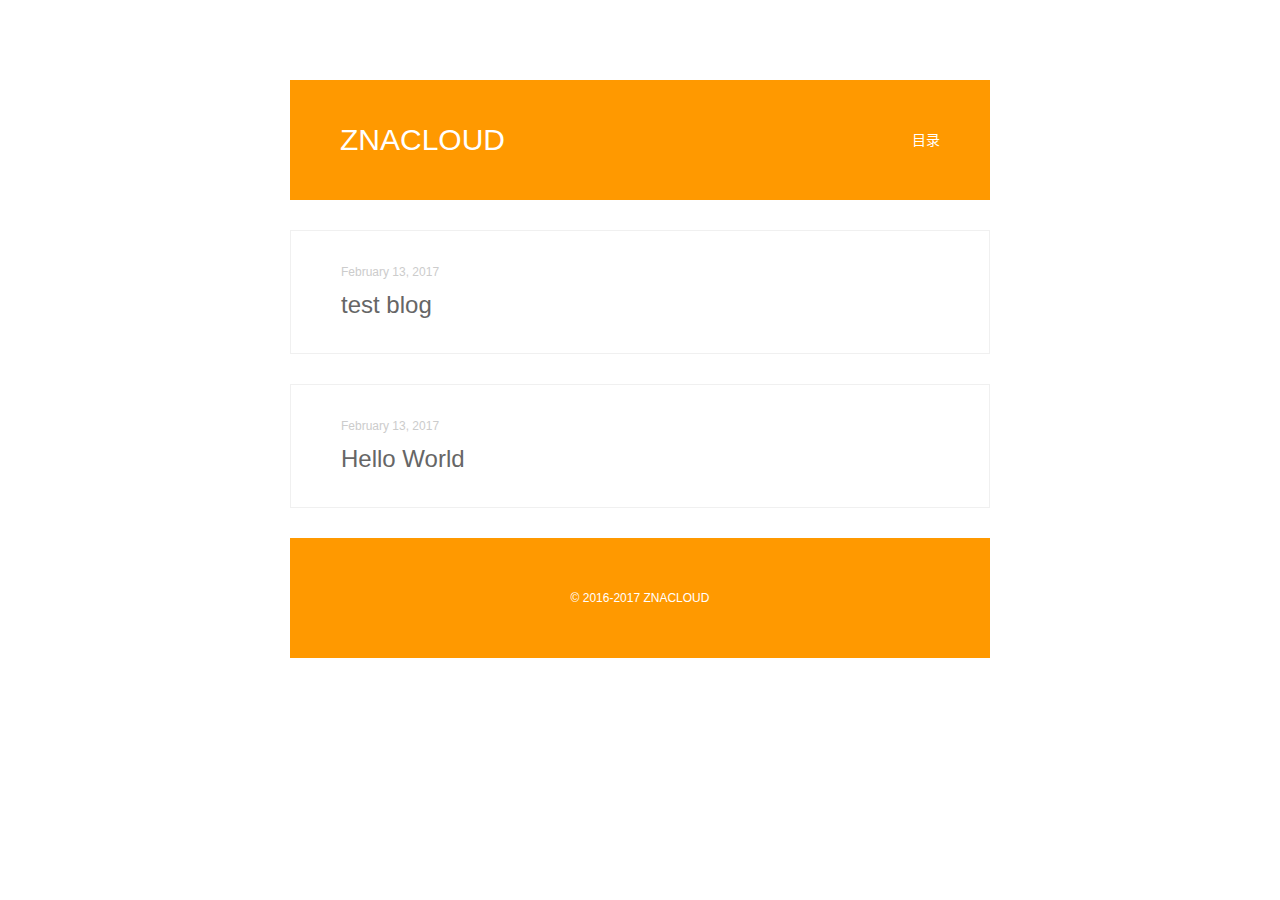
<file: archives/index.html>
<!DOCTYPE html><html lang="zh-CN"><head><meta charset="utf-8"><meta http-equiv="X-UA-Compatible" content="IE=edge"><meta name="viewport" content="width=device-width, initial-scale=1"><meta name="author" content="ZNACLOUD"><meta name="description" conauthortent="Codec for Life"><link rel="alternative" href="/atom.xml" title="ZNACLOUD" type="application/atom+xml"><link rel="icon" href="/favicon.png"><title>ZNACLOUD</title><link rel="stylesheet" href="/css/main.css"><link rel="stylesheet" href="/js/fancybox/jquery.fancybox.min.css"><!--[if lt IE 9]><script>(function(a,b){a="abbr article aside audio bdi canvas data datalist details dialog figcaption figure footer header hgroup main mark meter nav output progress section summary template time video".split(" ");for(b=a.length-1;b>=0;b--)document.createElement(a[b])})()</script><![endif]--><script src="/js/jquery-3.1.1.min.js"></script><script src="/js/fancybox/jquery.fancybox.min.js"></script></head><body style="opacity:0;"><header class="head"><h1 class="head-title u-fl"><a href="/">ZNACLOUD</a></h1><nav class="head-nav u-fr"><ul class="head-nav__list"><li class="head-nav__item"><a class="head-nav__link" href="/archives">目录</a></li></ul></nav></header><main class="main"><article class="post"><header class="post__head archive"><a href="/2017/02/13/test-blog/"><time class="post__time" datetime="2017-02-13T09:41:07.000Z">February 13, 2017</time></a><h1 class="post__title archive"><a href="/2017/02/13/test-blog/">test blog</a></h1></header></article><article class="post"><header class="post__head archive"><a href="/2017/02/13/hello-world/"><time class="post__time" datetime="2017-02-13T08:03:48.157Z">February 13, 2017</time></a><h1 class="post__title archive"><a href="/2017/02/13/hello-world/">Hello World</a></h1></header></article></main><footer class="foot"><div class="foot-copy">&copy; 2016-2017 ZNACLOUD</div></footer><script src="/js/scroller.js"></script><script src="/js/main.js"></script></body></html>
</file>
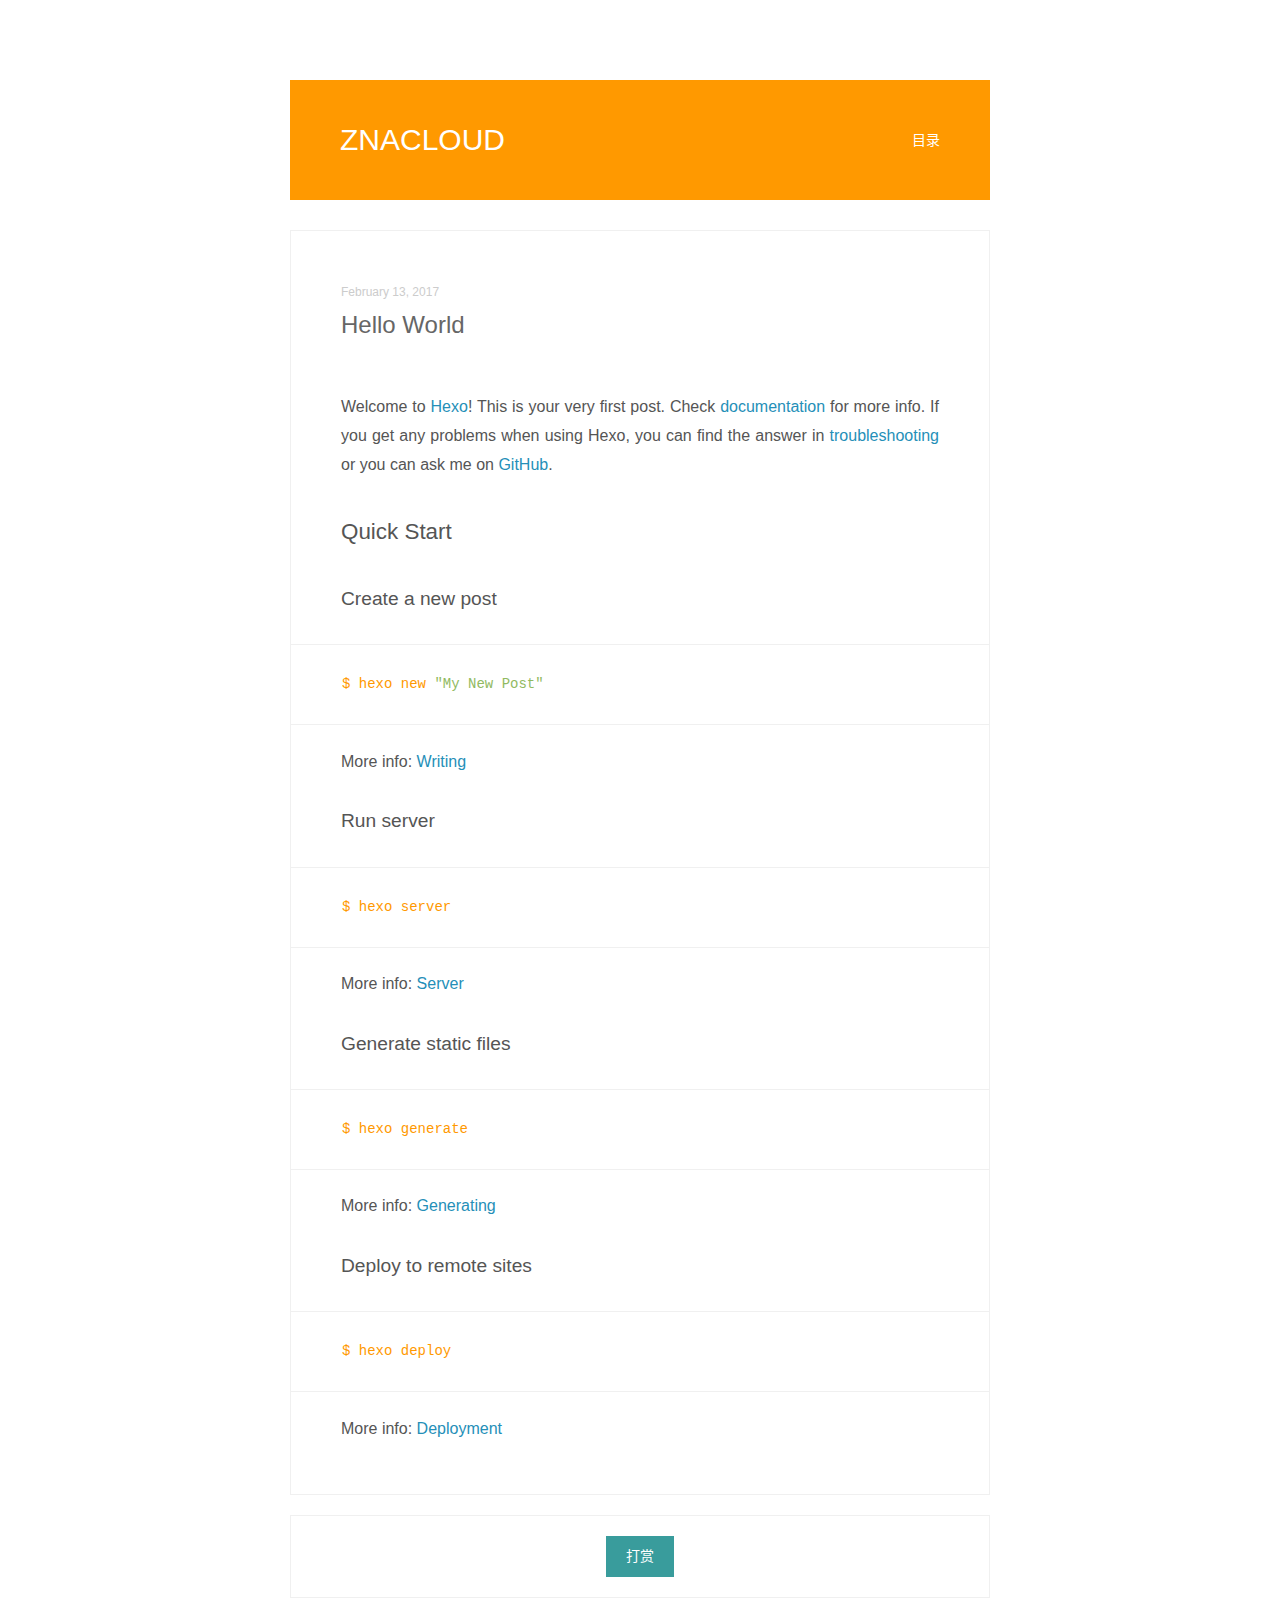
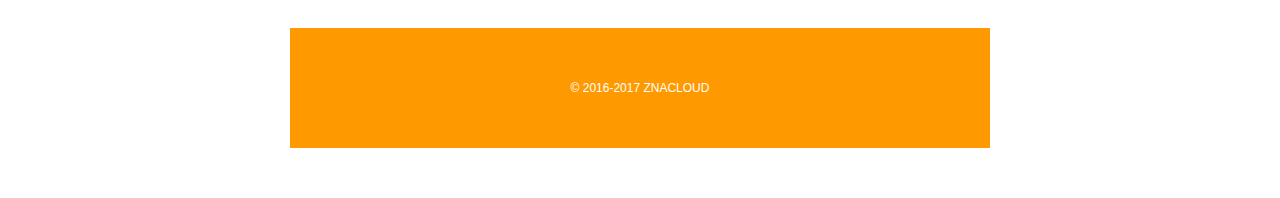
<file: 2017/02/13/hello-world/index.html>
<!DOCTYPE html><html lang="zh-CN"><head><meta charset="utf-8"><meta http-equiv="X-UA-Compatible" content="IE=edge"><meta name="viewport" content="width=device-width, initial-scale=1"><meta name="author" content="ZNACLOUD"><meta name="description" conauthortent="Codec for Life"><link rel="alternative" href="/atom.xml" title="ZNACLOUD" type="application/atom+xml"><link rel="icon" href="/favicon.png"><title>Hello World - ZNACLOUD</title><link rel="stylesheet" href="/css/main.css"><link rel="stylesheet" href="/js/fancybox/jquery.fancybox.min.css"><!--[if lt IE 9]><script>(function(a,b){a="abbr article aside audio bdi canvas data datalist details dialog figcaption figure footer header hgroup main mark meter nav output progress section summary template time video".split(" ");for(b=a.length-1;b>=0;b--)document.createElement(a[b])})()</script><![endif]--><script src="/js/jquery-3.1.1.min.js"></script><script src="/js/fancybox/jquery.fancybox.min.js"></script></head><body style="opacity:0;"><header class="head"><h1 class="head-title u-fl"><a href="/">ZNACLOUD</a></h1><nav class="head-nav u-fr"><ul class="head-nav__list"><li class="head-nav__item"><a class="head-nav__link" href="/archives">目录</a></li></ul></nav></header><main class="main"><article class="post"><header class="post__head"> <time class="post__time" datetime="2017-02-13T08:03:48.157Z">February 13, 2017</time><h1 class="post__title"><a href="/2017/02/13/hello-world/">Hello World</a></h1><div class="post__main echo"><p>Welcome to <a href="https://hexo.io/" target="_blank" rel="external">Hexo</a>! This is your very first post. Check <a href="https://hexo.io/docs/" target="_blank" rel="external">documentation</a> for more info. If you get any problems when using Hexo, you can find the answer in <a href="https://hexo.io/docs/troubleshooting.html" target="_blank" rel="external">troubleshooting</a> or you can ask me on <a href="https://github.com/hexojs/hexo/issues" target="_blank" rel="external">GitHub</a>.</p>
<h2 id="Quick-Start"><a href="#Quick-Start" class="headerlink" title="Quick Start"></a>Quick Start</h2><h3 id="Create-a-new-post"><a href="#Create-a-new-post" class="headerlink" title="Create a new post"></a>Create a new post</h3><figure class="highlight bash"><table><tr><td class="gutter"><pre><div class="line">1</div></pre></td><td class="code"><pre><div class="line">$ hexo new <span class="string">"My New Post"</span></div></pre></td></tr></table></figure>
<p>More info: <a href="https://hexo.io/docs/writing.html" target="_blank" rel="external">Writing</a></p>
<h3 id="Run-server"><a href="#Run-server" class="headerlink" title="Run server"></a>Run server</h3><figure class="highlight bash"><table><tr><td class="gutter"><pre><div class="line">1</div></pre></td><td class="code"><pre><div class="line">$ hexo server</div></pre></td></tr></table></figure>
<p>More info: <a href="https://hexo.io/docs/server.html" target="_blank" rel="external">Server</a></p>
<h3 id="Generate-static-files"><a href="#Generate-static-files" class="headerlink" title="Generate static files"></a>Generate static files</h3><figure class="highlight bash"><table><tr><td class="gutter"><pre><div class="line">1</div></pre></td><td class="code"><pre><div class="line">$ hexo generate</div></pre></td></tr></table></figure>
<p>More info: <a href="https://hexo.io/docs/generating.html" target="_blank" rel="external">Generating</a></p>
<h3 id="Deploy-to-remote-sites"><a href="#Deploy-to-remote-sites" class="headerlink" title="Deploy to remote sites"></a>Deploy to remote sites</h3><figure class="highlight bash"><table><tr><td class="gutter"><pre><div class="line">1</div></pre></td><td class="code"><pre><div class="line">$ hexo deploy</div></pre></td></tr></table></figure>
<p>More info: <a href="https://hexo.io/docs/deployment.html" target="_blank" rel="external">Deployment</a></p>
</div></header></article><section class="reward"> <a class="btn-reward" href="#">打赏</a><div class="reward-wrapper clearfix"><img src="/img/wechat.png" title="微信"></div></section></main><footer class="foot"><div class="foot-copy">&copy; 2016-2017 ZNACLOUD</div></footer><script src="/js/scroller.js"></script><script src="/js/main.js"></script></body></html>
</file>
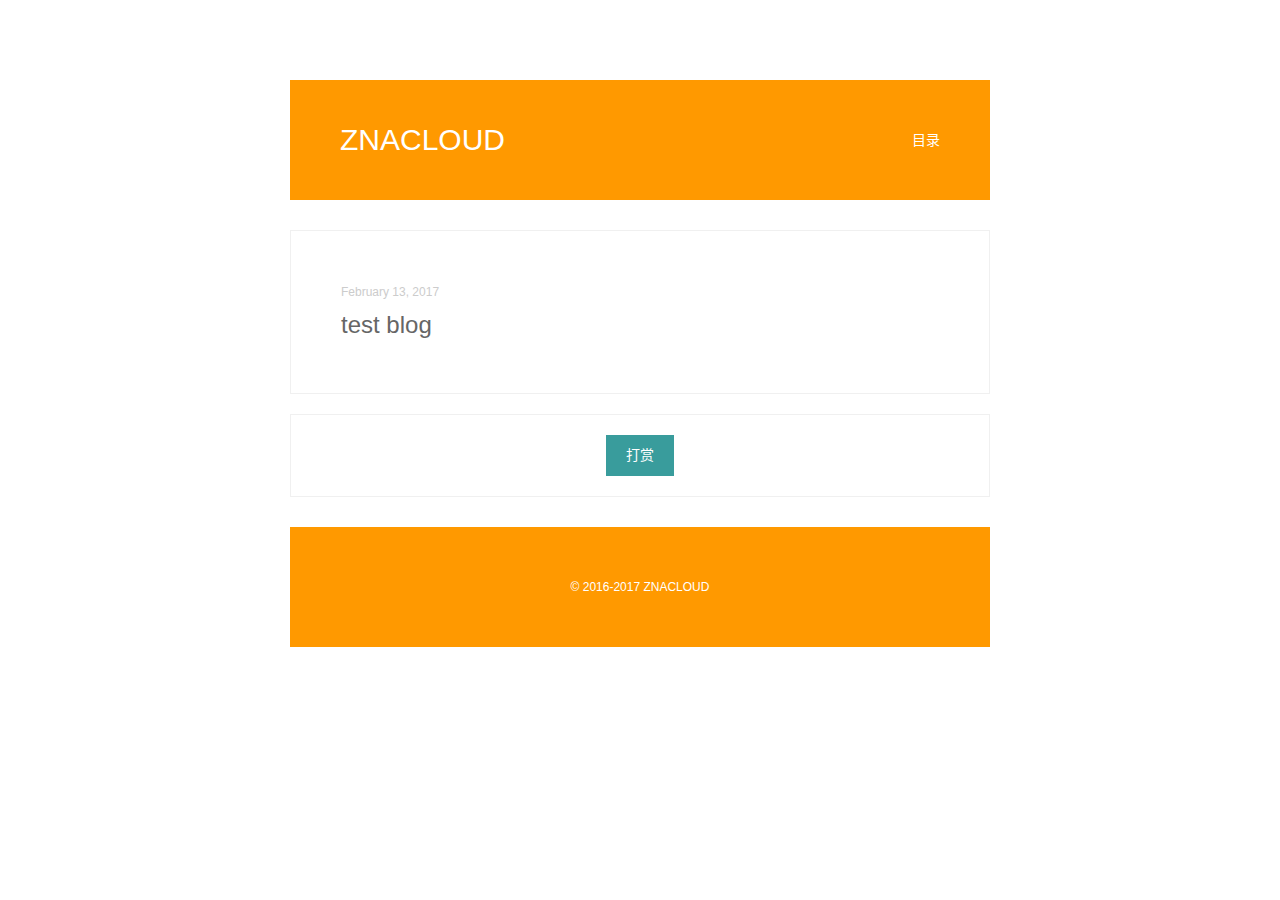
<file: 2017/02/13/test-blog/index.html>
<!DOCTYPE html><html lang="zh-CN"><head><meta charset="utf-8"><meta http-equiv="X-UA-Compatible" content="IE=edge"><meta name="viewport" content="width=device-width, initial-scale=1"><meta name="author" content="ZNACLOUD"><meta name="description" conauthortent="Codec for Life"><link rel="alternative" href="/atom.xml" title="ZNACLOUD" type="application/atom+xml"><link rel="icon" href="/favicon.png"><title>test blog - ZNACLOUD</title><link rel="stylesheet" href="/css/main.css"><link rel="stylesheet" href="/js/fancybox/jquery.fancybox.min.css"><!--[if lt IE 9]><script>(function(a,b){a="abbr article aside audio bdi canvas data datalist details dialog figcaption figure footer header hgroup main mark meter nav output progress section summary template time video".split(" ");for(b=a.length-1;b>=0;b--)document.createElement(a[b])})()</script><![endif]--><script src="/js/jquery-3.1.1.min.js"></script><script src="/js/fancybox/jquery.fancybox.min.js"></script></head><body style="opacity:0;"><header class="head"><h1 class="head-title u-fl"><a href="/">ZNACLOUD</a></h1><nav class="head-nav u-fr"><ul class="head-nav__list"><li class="head-nav__item"><a class="head-nav__link" href="/archives">目录</a></li></ul></nav></header><main class="main"><article class="post"><header class="post__head"> <time class="post__time" datetime="2017-02-13T09:41:07.000Z">February 13, 2017</time><h1 class="post__title"><a href="/2017/02/13/test-blog/">test blog</a></h1><div class="post__main echo"></div></header></article><section class="reward"> <a class="btn-reward" href="#">打赏</a><div class="reward-wrapper clearfix"><img src="/img/wechat.png" title="微信"></div></section></main><footer class="foot"><div class="foot-copy">&copy; 2016-2017 ZNACLOUD</div></footer><script src="/js/scroller.js"></script><script src="/js/main.js"></script></body></html>
</file>
<file: css/main.css>
/* ==========================================================================
   Init
   ========================================================================== */
/* normalize.css v3.0.1 | MIT License | git.io/normalize */
html {
  font-family: sans-serif;
  -ms-text-size-adjust: 100%;
  -webkit-text-size-adjust: 100%;
}
body {
  margin: 0;
}
article,
aside,
details,
figcaption,
figure,
footer,
header,
hgroup,
main,
nav,
section,
summary {
  display: block;
}
audio,
canvas,
progress,
video {
  display: inline-block;
  vertical-align: baseline;
}
audio:not([controls]) {
  display: none;
  height: 0;
}
[hidden],
template {
  display: none;
}
a {
  background: transparent;
}
a:active,
a:hover {
  outline: 0;
}
abbr[title] {
  border-bottom: 1px dotted;
}
b,
strong {
  font-weight: bold;
}
dfn {
  font-style: italic;
}
h1 {
  font-size: 2em;
  margin: 0.67em 0;
}
mark {
  background: #ff0;
  color: #000;
}
small {
  font-size: 80%;
}
sub,
sup {
  font-size: 75%;
  line-height: 0;
  position: relative;
  vertical-align: baseline;
}
sup {
  top: -0.5em;
}
sub {
  bottom: -0.25em;
}
img {
  border: 0;
}
svg:not(:root) {
  overflow: hidden;
}
figure {
  margin: 1em 40px;
}
hr {
  -moz-box-sizing: content-box;
  box-sizing: content-box;
  height: 0;
}
pre {
  overflow: auto;
}
code,
kbd,
pre,
samp {
  font-family: monospace, monospace;
  font-size: 1em;
}
button,
input,
optgroup,
select,
textarea {
  color: inherit;
  font: inherit;
  margin: 0;
}
button {
  overflow: visible;
}
button,
select {
  text-transform: none;
}
button,
html input[type="button"],
input[type="reset"],
input[type="submit"] {
  -webkit-appearance: button;
  cursor: pointer;
}
button[disabled],
html input[disabled] {
  cursor: default;
}
button::-moz-focus-inner,
input::-moz-focus-inner {
  border: 0;
  padding: 0;
}
input {
  line-height: normal;
}
input[type="checkbox"],
input[type="radio"] {
  box-sizing: border-box;
  padding: 0;
}
input[type="number"]::-webkit-inner-spin-button,
input[type="number"]::-webkit-outer-spin-button {
  height: auto;
}
input[type="search"] {
  -webkit-appearance: textfield;
  -moz-box-sizing: content-box;
  -webkit-box-sizing: content-box;
  box-sizing: content-box;
}
input[type="search"]::-webkit-search-cancel-button,
input[type="search"]::-webkit-search-decoration {
  -webkit-appearance: none;
}
fieldset {
  border: 1px solid #c0c0c0;
  margin: 0 2px;
  padding: 0.35em 0.625em 0.75em;
}
legend {
  border: 0;
  padding: 0;
}
textarea {
  overflow: auto;
}
optgroup {
  font-weight: bold;
}
table {
  border-collapse: collapse;
  border-spacing: 0;
}
td,
th {
  padding: 0;
}
/* ==========================================================================
   Base
   ========================================================================== */
@font-face {
  font-family: 'icon';
  src: url("../fonts/icon.eot?-3uy3dk");
  src: url("../fonts/icon.eot?#iefix-3uy3dk") format('embedded-opentype'), url("../fonts/icon.woff?-3uy3dk") format('woff'), url("../fonts/icon.ttf?-3uy3dk") format('truetype'), url("../fonts/icon.svg?-3uy3dk#icon") format('svg');
  font-weight: normal;
  font-style: normal;
}
[class^="icon-"],
[class*=" icon-"] {
  font-family: 'icon';
  font-style: normal;
  -webkit-font-smoothing: antialiased;
  -moz-osx-font-smoothing: grayscale;
}
.icon-arrow-right:before {
  content: "\e600";
}
.icon-arrow-left:before {
  content: "\e601";
}
html {
  background-color: #fff;
  background-attachment: fixed;
  background-repeat: no-repeat;
  background-size: auto;
  color: #555;
  font-style: normal;
  text-rendering: optimizeLegibility;
}
html.index {
  background-color: #fff;
}
body {
  font-size: 14px;
  font-size: 0.875rem;
  line-height: 1.5;
  font-family: 'Helvetica Neue', 'Hiragino Sans GB', 'WenQuanYi Micro Hei', 'Microsoft Yahei', sans-serif;
  padding: 80px 0 20px;
}
html.index body {
  padding: 0;
}
code,
kbd,
pre,
samp {
  font-family: 'Source Code Pro', Consolas, 'Liberation Mono', Courier, monospace, serif;
}
a {
  color: #258fb8;
  text-decoration: none;
}
blockquote,
dl,
dd,
h1,
h2,
h3,
h4,
h5,
h6,
figure,
p,
pre {
  margin: 0;
}
button {
  padding: 0;
  border: 0;
  background: transparent;
}
fieldset {
  margin: 0;
  padding: 0;
  border: 0;
}
iframe {
  border: 0;
}
ol,
ul,
menu {
  margin: 0;
  padding: 0;
  list-style: none;
}
img,
audio,
canvas,
video {
  vertical-align: middle;
}
.clearfix:after,
.clearfix:before {
  display: table;
  content: " ";
}
.clearfix:after {
  clear: both;
}
.hide {
  visibility: hidden;
}
.u-cf:before,
.u-cf:after {
  content: '';
  display: table;
}
.u-cf:after {
  clear: both;
}
.u-bfc {
  overflow: hidden;
}
.u-fl {
  float: left;
}
.u-fr {
  float: right;
}
.u-hidden {
  display: none !important;
  visibility: hidden;
}
.modal-active {
  overflow: hidden;
}
.echo {
  font-size: 14px;
  font-size: 0.875rem;
  line-height: 1.5;
}
.echo a {
  color: #258fb8;
}
.echo a:hover,
.echo a:focus,
.echo a:active {
  text-decoration: underline;
}
.echo h1,
.echo h2,
.echo h3,
.echo h4,
.echo h5,
.echo h6 {
  font-weight: normal;
  line-height: 1.5;
  margin: 1.6em 0;
}
.echo h1 {
  font-size: 30px;
  font-size: 1.875rem;
}
.echo h2 {
  font-size: 24px;
  font-size: 1.5rem;
}
.echo h3 {
  font-size: 18px;
  font-size: 1.125rem;
}
.echo h4,
.echo h5,
.echo h6 {
  font-size: 14px;
  font-size: 0.875rem;
}
.echo p {
  margin: 1em 0;
  font-size: 16px;
  font-size: 1rem;
  text-align: justify;
  line-height: 1.8;
}
.echo address,
.echo blockquote,
.echo dl,
.echo figure,
.echo form,
.echo hr,
.echo img,
.echo ol,
.echo pre,
.echo table,
.echo ul {
  margin: 1.6em 0;
}
.echo hr {
  margin: 1.6em auto;
  width: 61%;
  height: 4px;
  border: none;
  background: #eee;
}
.echo img {
  max-width: 100%;
  height: auto;
}
.echo caption {
  text-transform: uppercase;
  padding: 1em;
  color: #777;
}
.echo thead {
  background-color: #eee;
}
.echo td,
.echo th {
  border: 1px solid #cbcbcb;
  padding: 0.5em 1em;
  text-align: left;
  font-weight: normal;
}
.echo tfoot {
  background-color: #f4f4f4;
}
.echo dl,
.echo ol,
.echo ul {
  margin-left: 2em;
}
.echo dd {
  margin-left: 1em;
}
.echo ol {
  list-style: decimal outside;
}
.echo ul {
  list-style: disc outside;
}
.echo figcaption {
  font-size: 0.85em;
}
.echo blockquote small,
.echo cite {
  color: #777;
}
.echo abbr {
  cursor: help;
}
.echo address {
  font-style: normal;
}
.echo code,
.echo kbd {
  display: inline-block;
  margin: 0 0.1em;
  padding: 0 0.5em;
  border: 1px solid #f0f0f0;
  border-radius: 3px;
  background-color: #fcfcfc;
  text-shadow: 0 1px 0 #fff;
  white-space: nowrap;
  font-size: 0.85em;
  line-height: 1.1;
  vertical-align: text-bottom;
  font-family: consolas, "微软雅黑";
}
.echo kbd {
  box-shadow: 0 1px 0px #ccc, 0 0 0 2px #fff inset;
}
.echo blockquote {
  margin: 1.6em -50px;
  padding: 10px 45px;
  border-left: 8px solid #f90;
  border-right: 0;
  border-top: 1px solid #f0f0f0;
  border-bottom: 1px solid #f0f0f0;
  background-color: #fefefe;
}
.echo blockquote.right {
  border-left: 0;
  border-right: 8px solid #f90;
}
.highlight {
  overflow: auto;
  color: #f90;
  border: 1px solid #f0f0f0;
}
.highlight .gutter {
  color: #666;
  display: none;
}
.highlight .code {
  padding: 1em 45px;
}
.highlight figcaption {
  margin-bottom: 1em;
  color: #999;
  font-size: 0.85em;
}
.highlight figcaption a {
  float: right;
}
.highlight .comment {
  color: #b0bec5;
}
.highlight .title {
  color: #f90;
}
.highlight .variable,
.highlight .attribute,
.highlight .tag,
.highlight .regexp,
.highlight .ruby .constant,
.highlight .xml .tag .title,
.highlight .xml .pi,
.highlight .xml .doctype,
.highlight .html .doctype,
.highlight .css .id,
.highlight .css .class,
.highlight .css .pseudo {
  color: #91ba61;
}
.highlight .number,
.highlight .preprocessor,
.highlight .built_in,
.highlight .literal,
.highlight .params,
.highlight .constant {
  color: #ff5370;
}
.highlight .class,
.highlight .ruby .class .title,
.highlight .css .rules .attribute {
  color: #91ba61;
}
.highlight .string,
.highlight .value,
.highlight .inheritance,
.highlight .header,
.highlight .ruby .symbol,
.highlight .xml .cdata {
  color: #91ba61;
}
.highlight .css .hexcolor {
  color: #6cc;
}
.highlight .function,
.highlight .python .decorator,
.highlight .python .title,
.highlight .ruby .function .title,
.highlight .ruby .title .keyword,
.highlight .perl .sub,
.highlight .javascript .title,
.highlight .coffeescript .title {
  color: #80cbc4;
}
.highlight .keyword,
.highlight .javascript .function {
  color: #c9c;
}
.highlight .marked {
  background-color: #ffecec;
}
/* ==========================================================================
   Partial
   ========================================================================== */
.index-wrapper {
  display: -webkit-box;
  display: -webkit-flex;
  display: flex;
  width: 100%;
  height: 100vh;
  -webkit-box-pack: center;
  -webkit-justify-content: center;
  justify-content: center;
  -webkit-box-align: center;
  -webkit-align-items: center;
  align-items: center;
}
.index-wrapper header {
  z-index: 10;
}
#particles-oli-wrapper {
  position: fixed;
  top: 0;
  bottom: 0;
  left: 0;
  right: 0;
  width: 100%;
}
.head,
.main,
.foot {
  margin: 0 auto;
  width: 700px;
}
.head,
.foot {
  padding: 0 50px;
  height: 120px;
  background-color: #f90;
  line-height: 120px;
  box-sizing: border-box;
}
.head-title {
  font-size: 30px;
  font-size: 1.875rem;
  font-weight: normal;
  color: #fff;
}
.head-title > a {
  color: #fff;
}
.head-nav__item {
  display: inline-block;
  margin-left: 20px;
}
.head-nav__link {
  color: #fff;
}
.head-nav__link:hover {
  color: #f0f0f0;
  text-decoration: underline;
}
.main {
  margin-top: 30px;
  margin-bottom: 30px;
}
.archive-title {
  margin: 1.6em;
  text-align: center;
  font-size: 25.6px;
  font-size: 1.6rem;
  font-weight: normal;
}
.comments {
  margin: 30px 0;
  padding: 50px;
  background-color: #fff;
  border: 1px solid #f0f0f0;
}
.foot {
  margin-bottom: 30px;
}
.foot-copy {
  text-align: center;
  color: #fff;
  font-size: 12px;
  font-size: 0.75rem;
}
.page-menu__item {
  display: inline-block;
}
.page-menu__link {
  color: #fff;
  font-size: 30px;
  font-size: 1.875rem;
}
.page-menu__link--disabled {
  color: #f0f0f0;
}
::-webkit-scrollbar {
  width: 5px;
  height: 5px;
  background-color: #f5f5f5;
}
::-webkit-scrollbar-track {
  -webkit-box-shadow: inset 0 0 8px rgba(0,0,0,0.3);
  background-color: #f5f5f5;
}
::-webkit-scrollbar-thumb {
  -webkit-box-shadow: inset 0 0 8px rgba(0,0,0,0.3);
  background-color: #f90;
}
.right p {
  text-align: right;
}
.reward,
.comments,
.post {
  transition: all 0.3s;
}
.reward:hover,
.comments:hover,
.post:hover {
  box-shadow: 0 1px 5px rgba(50,50,50,0.2);
  border-color: transparent;
}
.excerpt {
  margin-top: 20px;
}
.reward {
  border: 1px solid #f0f0f0;
  padding: 20px;
  text-align: center;
  margin-top: 20px;
  background-color: #fff;
}
.reward .btn-reward {
  padding: 10px 20px;
  background-color: #399c9c;
  color: #fff;
  display: inline-block;
  transition: all 0.3s;
}
.reward .btn-reward:hover {
  background-color: #dd8500;
}
.reward .reward-wrapper {
  margin-top: 20px;
  display: none;
}
.reward .reward-wrapper img {
  width: 200px;
  height: 200px;
  border: 1px solid #f0f0f0;
  margin: 0 10px;
}
.post {
  overflow: hidden;
  margin-top: 30px;
  border: 1px solid #f0f0f0;
  background-color: #fff;
}
.post__head {
  margin: 50px;
}
.post__head.archive {
  margin: 30px 50px;
}
.post__time {
  color: #ccc;
  font-size: 12px;
  font-size: 0.75rem;
}
.post__title {
  margin-top: 5px;
  line-height: 1.5;
  font-size: 24px;
  font-size: 1.5rem;
  font-weight: normal;
}
.post__title > a {
  color: #666;
  transition: all 0.3s;
}
.post__title > a:hover {
  color: #9c396b;
  text-shadow: 1px 1px 1px #ddd;
}
.post__image {
  display: block;
  margin: 50px 0;
}
.post__main {
  margin-top: 50px;
}
.post__main .headerlink {
  display: inline-block;
}
.post__main img {
  cursor: pointer;
  transition: all 0.3s;
}
.post__main img:hover {
  box-shadow: 0 0 1px #ccc;
}
.post__main .highlight {
  margin: 1.6em -60px;
  padding: 15px;
}
.post__main .highlight figcaption {
  padding: 0 45px;
}
.post__main .highlight table {
  margin: 0;
  width: auto;
  border: none;
}
.post__main .highlight td,
.post__main .highlight th {
  border: none;
}
.post__main .highlight pre {
  margin: 0;
}
.post__main h1 {
  font-size: 25.6px;
  font-size: 1.6rem;
}
.post__main h2 {
  font-size: 22.4px;
  font-size: 1.4rem;
}
.post__main h3 {
  font-size: 19.2px;
  font-size: 1.2rem;
}
.post__main img {
  margin: 1.6em auto;
}
.post__foot {
  padding: 8px 50px;
  border-top: 1px solid #f0f0f0;
  background-color: #fcfcfc;
}
.post__foot-link,
.post__tag__link,
.post__more {
  padding: 10px 15px 10px 0;
  color: #3cb371;
  font-size: 14px;
  font-size: 0.875rem;
}
.post__tag__item {
  display: inline-block;
}
.post__tag__link {
  transition: all 0.3s;
  display: block;
}
.post__tag__link:hover {
  color: #9c396b;
}
.post__tag__link:before {
  content: "#";
}
.post__more {
  padding: 10px 20px;
  border: 1px solid #f0f0f0;
  border-radius: 3px;
  background-color: #ccc;
  color: #fff;
}
.post__more:hover {
  background-color: #ddd;
}
.gallery {
  margin-bottom: 45px;
}
.gallery a {
  display: inline-block;
  width: 100%;
}
.gallery a:focus {
  outline: 0;
}
.gallery a img {
  width: 100%;
}
.video-container {
  width: 100%;
}
.video-container iframe {
  width: 100%;
  min-height: 320px;
}
.queue-in {
  animation-name: queue-in;
  animation-duration: 0.3s;
  animation-fill-mode: forwards;
  animation-timing-function: ease-in;
}
.queue-out {
  animation-name: queue-out;
  animation-duration: 0.3s;
  animation-fill-mode: forwards;
  animation-timing-function: ease-out;
}
@-moz-keyframes queue-in {
  from {
    transform: translateX(40px);
  }
  to {
    opacity: 1;
    transform: translateX(0);
  }
}
@-webkit-keyframes queue-in {
  from {
    transform: translateX(40px);
  }
  to {
    opacity: 1;
    transform: translateX(0);
  }
}
@-o-keyframes queue-in {
  from {
    transform: translateX(40px);
  }
  to {
    opacity: 1;
    transform: translateX(0);
  }
}
@keyframes queue-in {
  from {
    transform: translateX(40px);
  }
  to {
    opacity: 1;
    transform: translateX(0);
  }
}
@-moz-keyframes queue-out {
  from {
    opacity: 1;
    transform: translateX(0);
  }
  to {
    opacity: 0;
    display: none;
    transform: translateX(40px);
  }
}
@-webkit-keyframes queue-out {
  from {
    opacity: 1;
    transform: translateX(0);
  }
  to {
    opacity: 0;
    display: none;
    transform: translateX(40px);
  }
}
@-o-keyframes queue-out {
  from {
    opacity: 1;
    transform: translateX(0);
  }
  to {
    opacity: 0;
    display: none;
    transform: translateX(40px);
  }
}
@keyframes queue-out {
  from {
    opacity: 1;
    transform: translateX(0);
  }
  to {
    opacity: 0;
    display: none;
    transform: translateX(40px);
  }
}
/* ==========================================================================
   Responsive
   ========================================================================== */
@media (max-width: 1023px) {
  html {
    background: #fff;
  }
  .head {
    margin-top: 80px;
  }
  body {
    padding-top: 0;
  }
}
@media (max-width: 767px) {
  body {
    margin: 10px;
    margin-bottom: 20px;
    margin-top: 0px;
    padding: 0;
    font-size: font-size: 0.75rem;;
  }
  .head,
  .main,
  .foot {
    width: 100%;
  }
  .head,
  .foot {
    padding: 20px;
    height: auto;
    line-height: inherit;
  }
  .head-title,
  .head-nav,
  .foot-copy,
  .page-menu {
    float: none;
  }
  .main {
    margin-top: 20px;
    margin-bottom: 20px;
  }
  .head {
    margin-top: 20px;
    text-align: center;
  }
  .head-nav {
    margin-top: 10px;
  }
  .head-nav__item {
    margin: 0 5px;
    margin-left: 0;
  }
  .post {
    margin-top: 20px;
  }
  .post__head.archive,
  .post__head {
    margin: 20px 5px;
  }
  .post__main {
    margin: 20px 5px;
  }
  .post__title,
  .post__time {
    margin: 5px;
  }
  .post__title {
    font-size: 22.4px;
    font-size: 1.4rem;
  }
  .post__main blockquote,
  .post__main .highlight {
    margin: 30px -20px;
    padding: 20px;
  }
  .post__foot {
    position: relative;
    padding: 10px;
  }
  .post__more {
    box-sizing: border-box;
    width: 100%;
    text-align: center;
  }
  .post__image {
    margin: 20px -20px;
  }
  .post__image img {
    margin: 0 auto;
  }
  .foot {
    margin-bottom: 0;
    text-align: center;
  }
  .page-menu {
    margin-top: 10px;
  }
  .foot bdi {
    display: none;
  }
  .archive-title {
    margin: 20px;
  }
  .highlight .code {
    padding: 0;
  }
}
</file>
